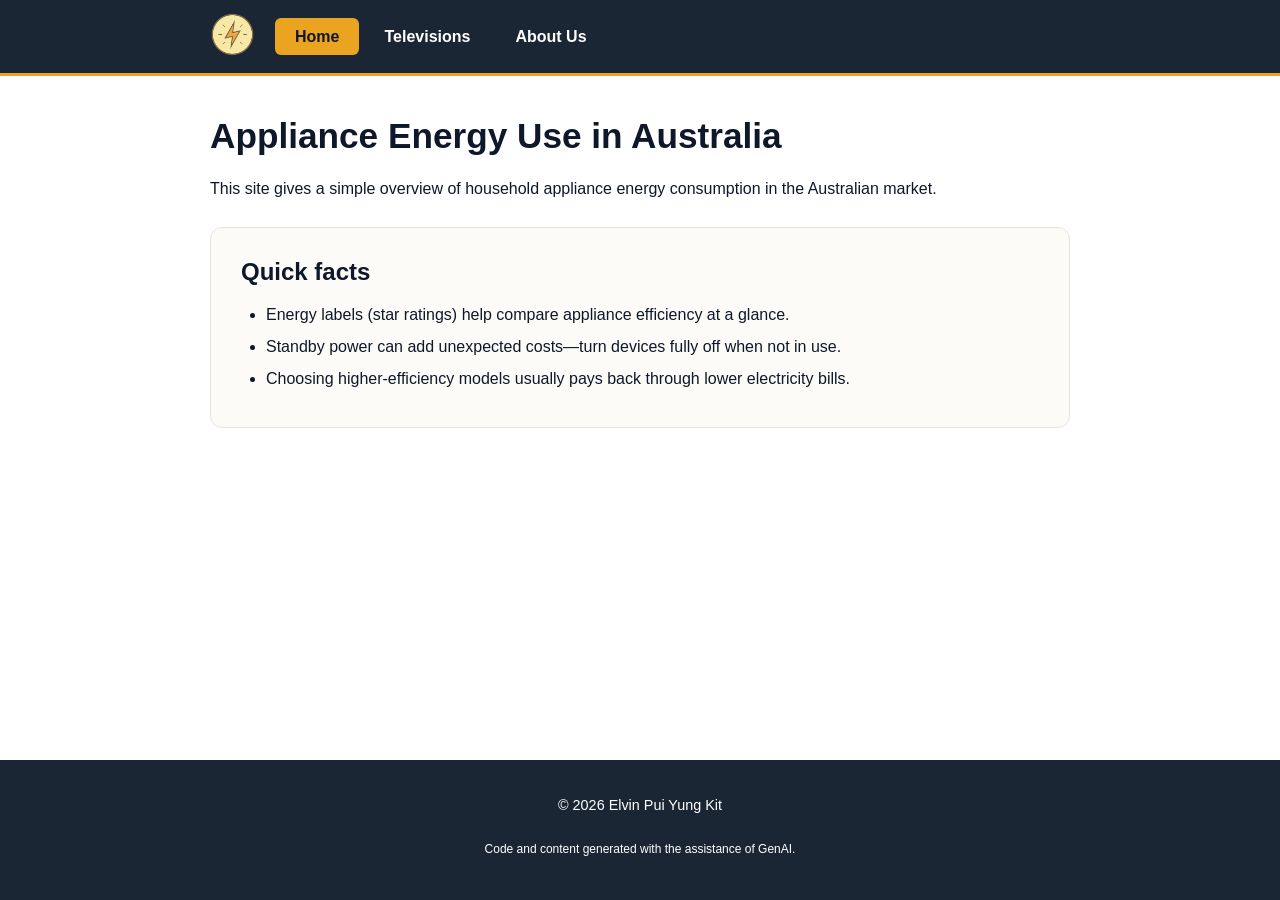
<file: index.html>
<!DOCTYPE html>
<html lang="en">
<head>
    <meta charset="UTF-8">
    <meta name="viewport" content="width=device-width, initial-scale=1.0">
    <title>Home - Australian Appliance Energy Data</title>
    <!-- 引入外部 CSS -->
    <link rel="stylesheet" href="style/style.css">
</head>
<body>

    <header>
        <div class="header-container">
            <!-- 點擊 Logo 執行 JavaScript (fetch) 切換回首頁 -->
            <a href="index.html" title="Return to Home" onclick="loadPage(event, 'index.html', 'link-home')">
                <img src="logo.png" alt="Power Logo" class="logo">
            </a>
            <nav>
                <ul>
                    <!-- 使用 loadPage 函數攔截點擊並抓取新頁面內容 -->
                    <li><a id="link-home" href="index.html" onclick="loadPage(event, 'index.html', 'link-home')" class="active-link">Home</a></li>
                    <li><a id="link-televisions" href="televisions.html" onclick="loadPage(event, 'televisions.html', 'link-televisions')">Televisions</a></li>
                    <li><a id="link-about" href="about.html" onclick="loadPage(event, 'about.html', 'link-about')">About Us</a></li>
                </ul>
            </nav>
        </div>
    </header>

    <main>
        <section id="home">
            <h1>Appliance Energy Use in Australia</h1>
            <p>This site gives a simple overview of household appliance energy consumption in the Australian market.</p>
            
            <div class="quick-facts-box">
                <h2>Quick facts</h2>
                <ul>
                    <li>Energy labels (star ratings) help compare appliance efficiency at a glance.</li>
                    <li>Standby power can add unexpected costs—turn devices fully off when not in use.</li>
                    <li>Choosing higher-efficiency models usually pays back through lower electricity bills.</li>
                </ul>
            </div>
        </section>
    </main>

    <footer>
        <p>&copy; 2026 Elvin Pui Yung Kit</p>
        <p><small>Code and content generated with the assistance of GenAI.</small></p>
    </footer>

    <!-- 引入外部 JavaScript 檔案 -->
    <script src="js/script.js"></script>

</body>
</html>
</file>
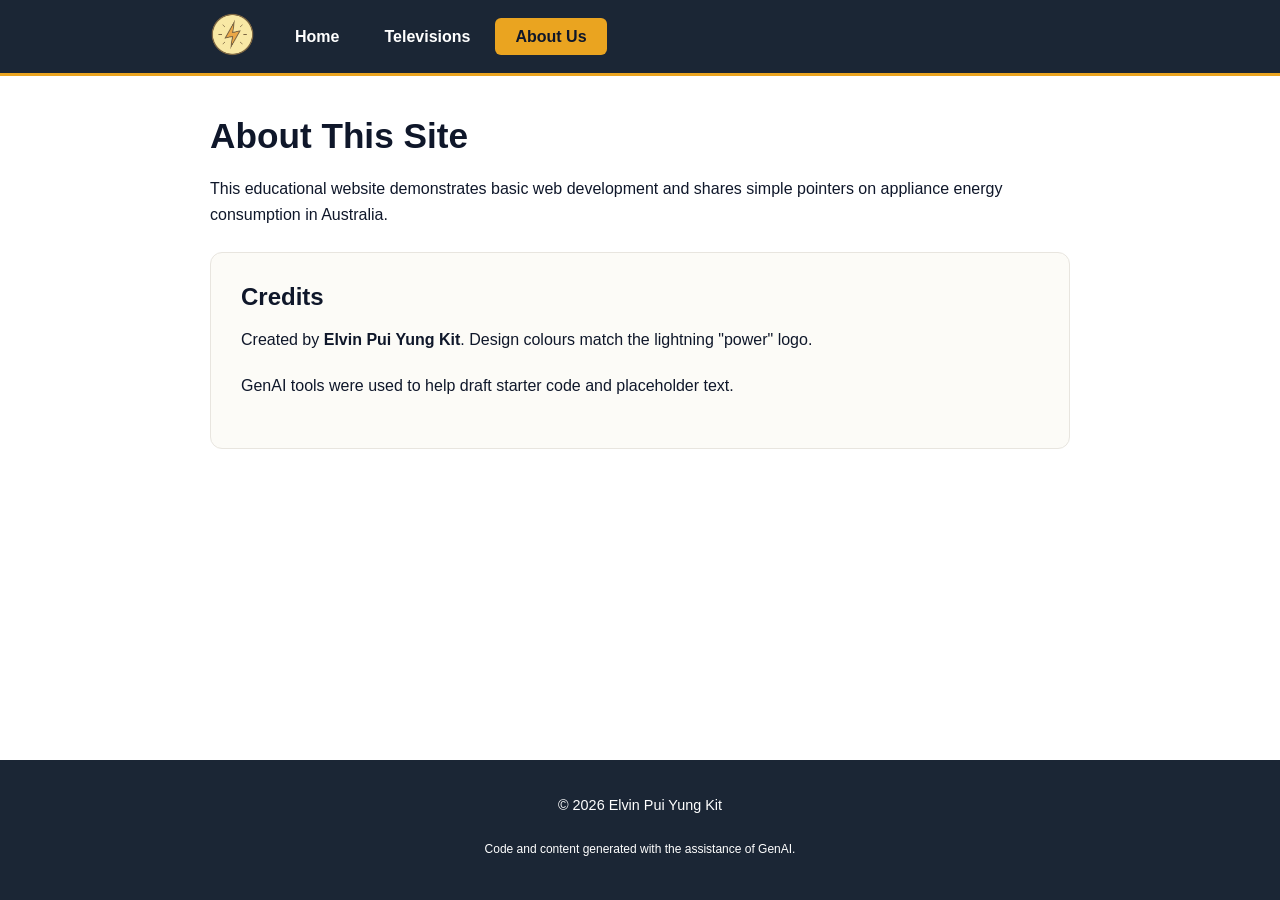
<file: about.html>
<!DOCTYPE html>
<html lang="en">
<head>
    <meta charset="UTF-8">
    <meta name="viewport" content="width=device-width, initial-scale=1.0">
    <title>About Us - Australian Appliance Energy Data</title>
    <link rel="stylesheet" href="style/style.css">
</head>
<body>

    <header>
        <div class="header-container">
            <!-- 加上 onclick 呼叫 loadPage -->
            <a href="index.html" title="Return to Home" onclick="loadPage(event, 'index.html', 'link-home')">
                <img src="logo.png" alt="Power Logo" class="logo">
            </a>
            <nav>
                <ul>
                    <!-- 全部換成 loadPage 的寫法，並保留原本的高亮設定 -->
                    <li><a id="link-home" href="index.html" onclick="loadPage(event, 'index.html', 'link-home')">Home</a></li>
                    <li><a id="link-televisions" href="televisions.html" onclick="loadPage(event, 'televisions.html', 'link-televisions')">Televisions</a></li>
                    <li><a id="link-about" href="about.html" onclick="loadPage(event, 'about.html', 'link-about')" class="active-link">About Us</a></li>
                </ul>
            </nav>
        </div>
    </header>

    <main>
        <section id="about">
            <h1>About This Site</h1>
            <p>This educational website demonstrates basic web development and shares simple pointers on appliance energy consumption in Australia.</p>
            
            <div class="quick-facts-box">
                <h2>Credits</h2>
                <p>Created by <strong>Elvin Pui Yung Kit</strong>. Design colours match the lightning "power" logo.</p>
                <p>GenAI tools were used to help draft starter code and placeholder text.</p>
            </div>
        </section>
    </main>

    <footer>
        <p>&copy; 2026 Elvin Pui Yung Kit</p>
        <p><small>Code and content generated with the assistance of GenAI.</small></p>
    </footer>

    <!-- 必須引入腳本 -->
    <script src="js/script.js"></script>

</body>
</html>
</file>
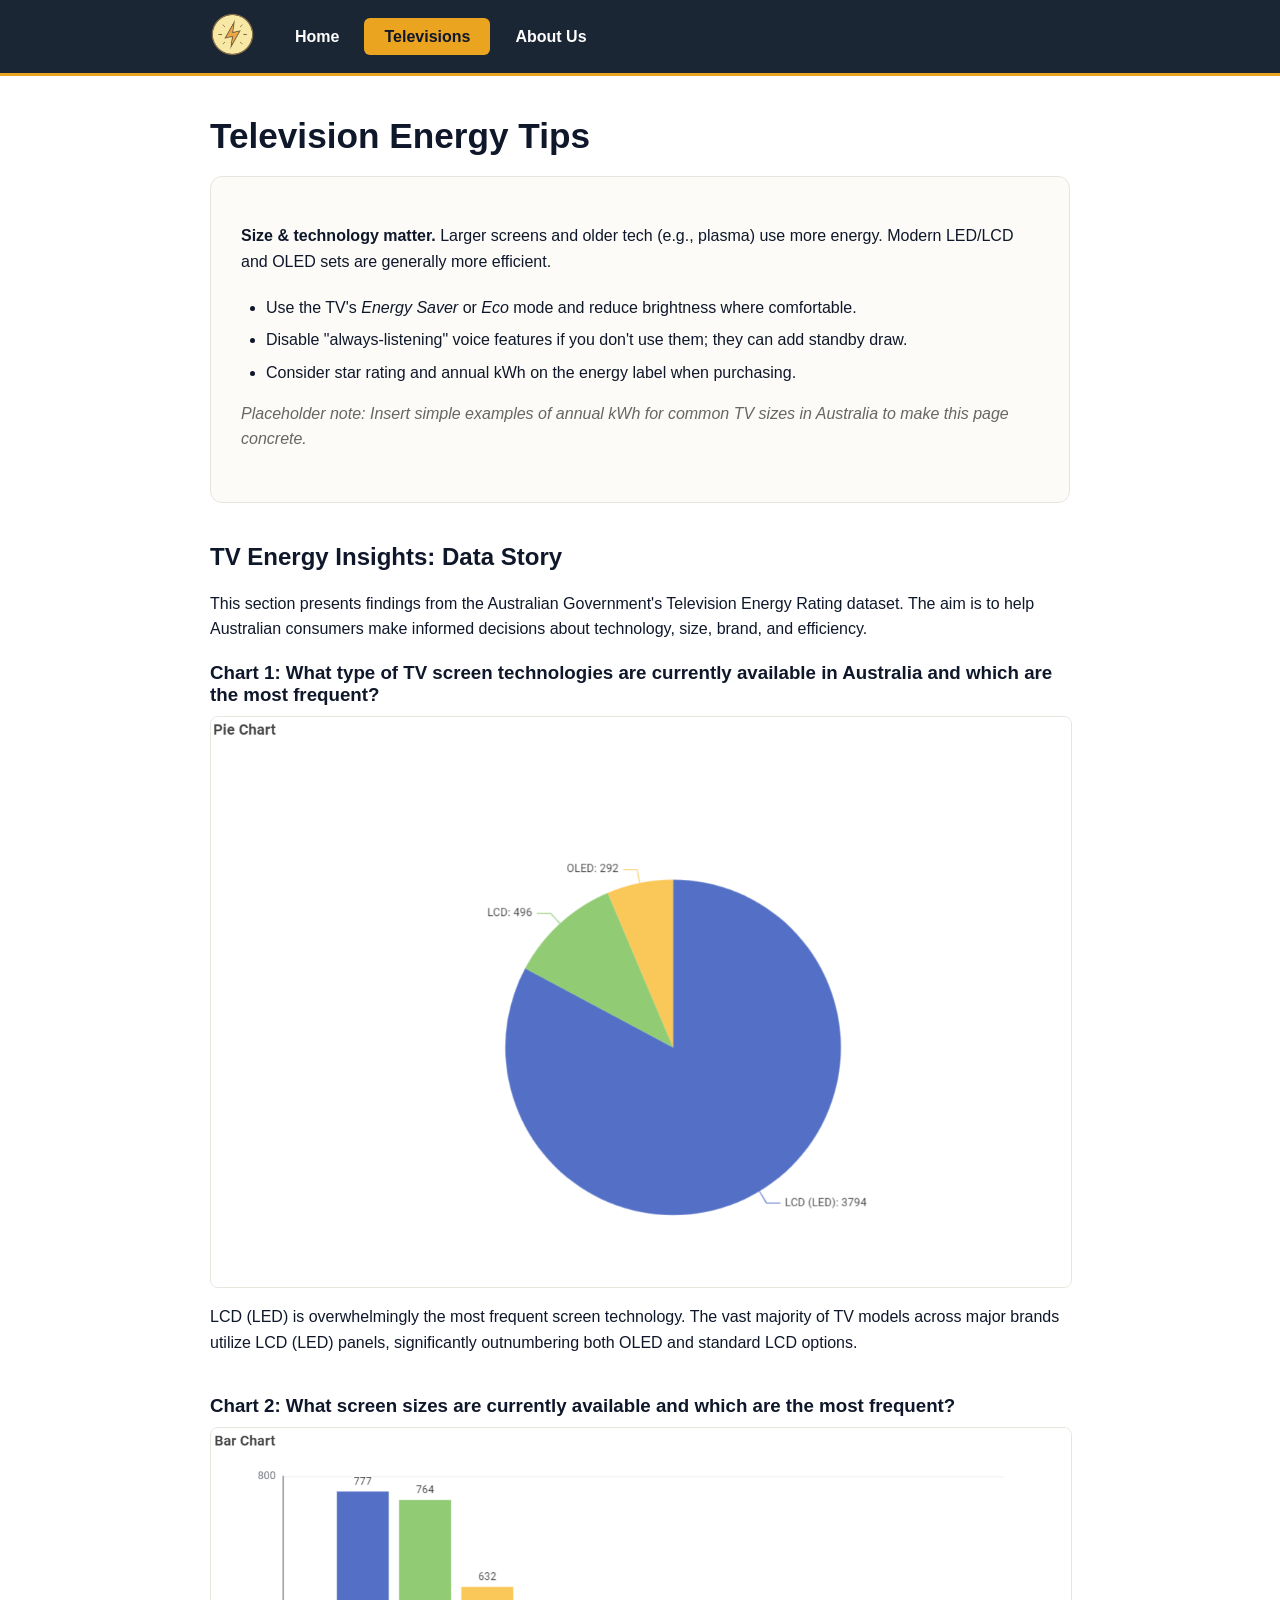
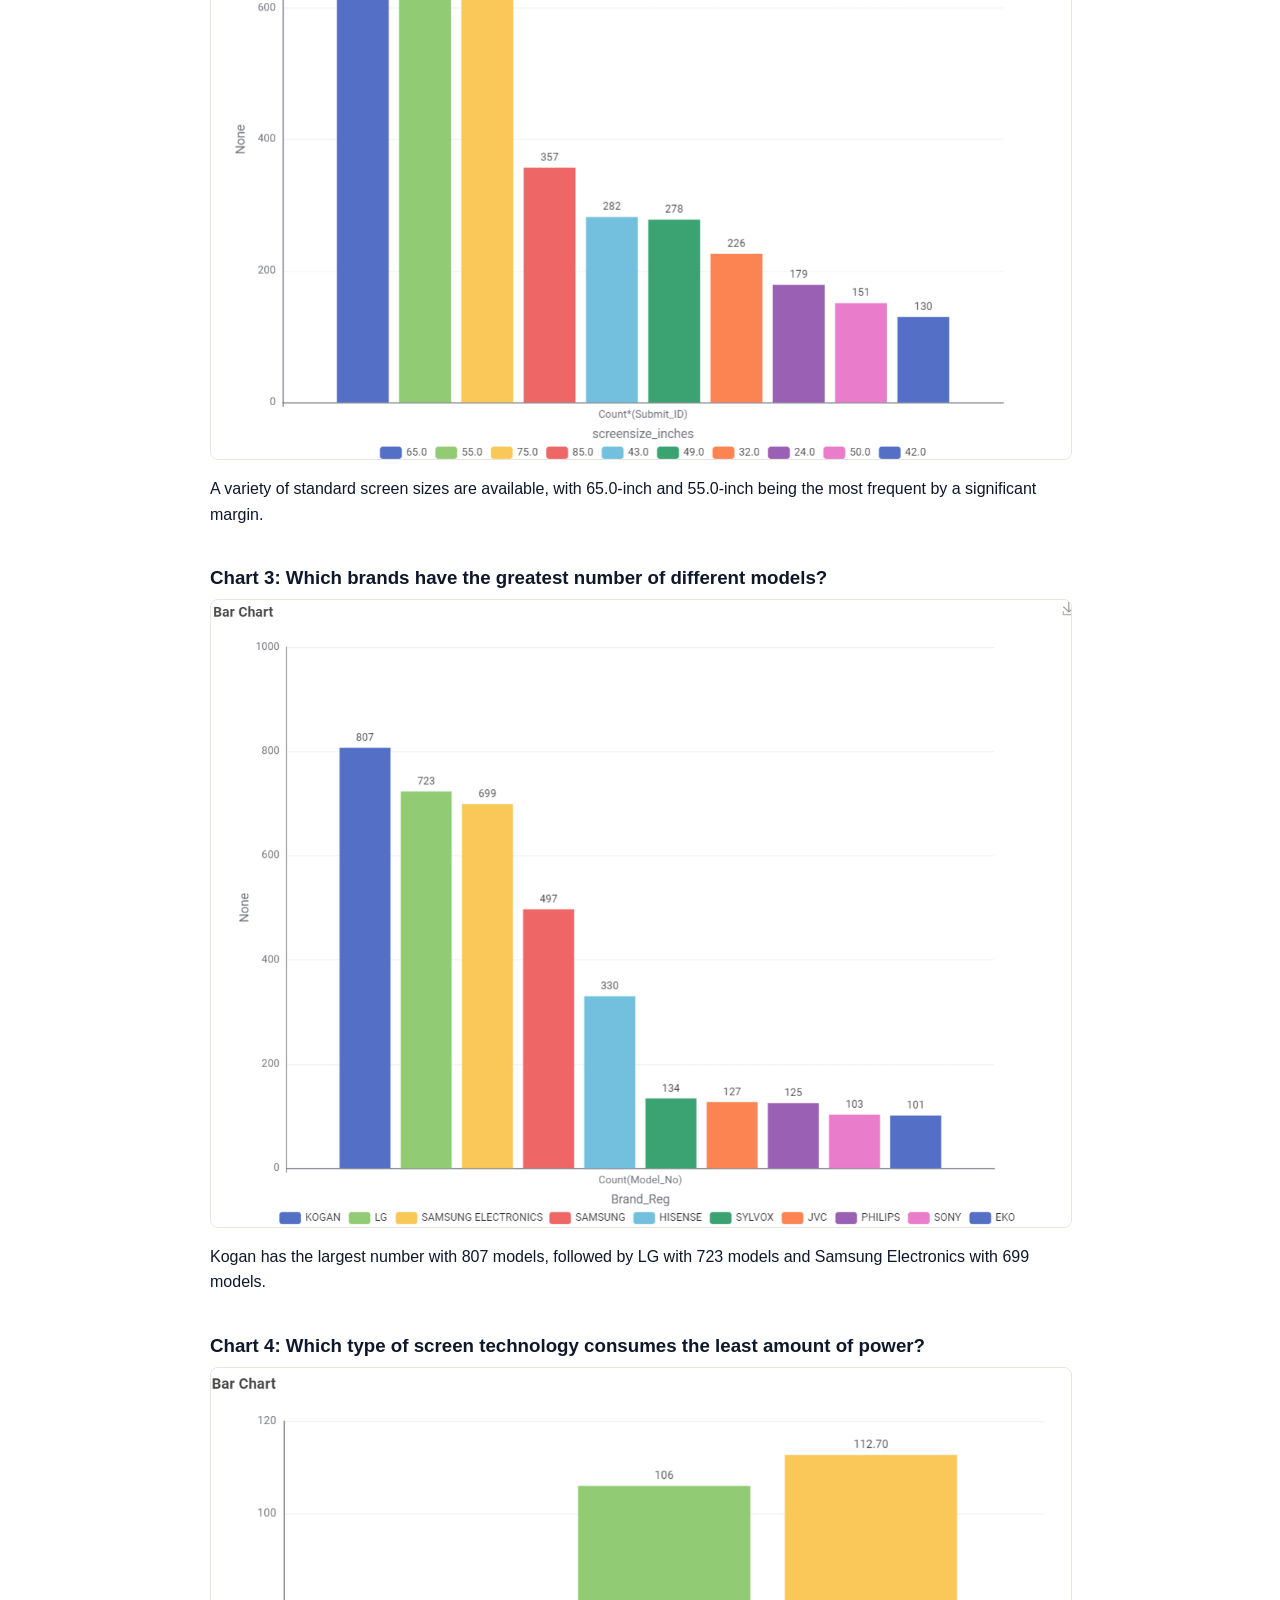
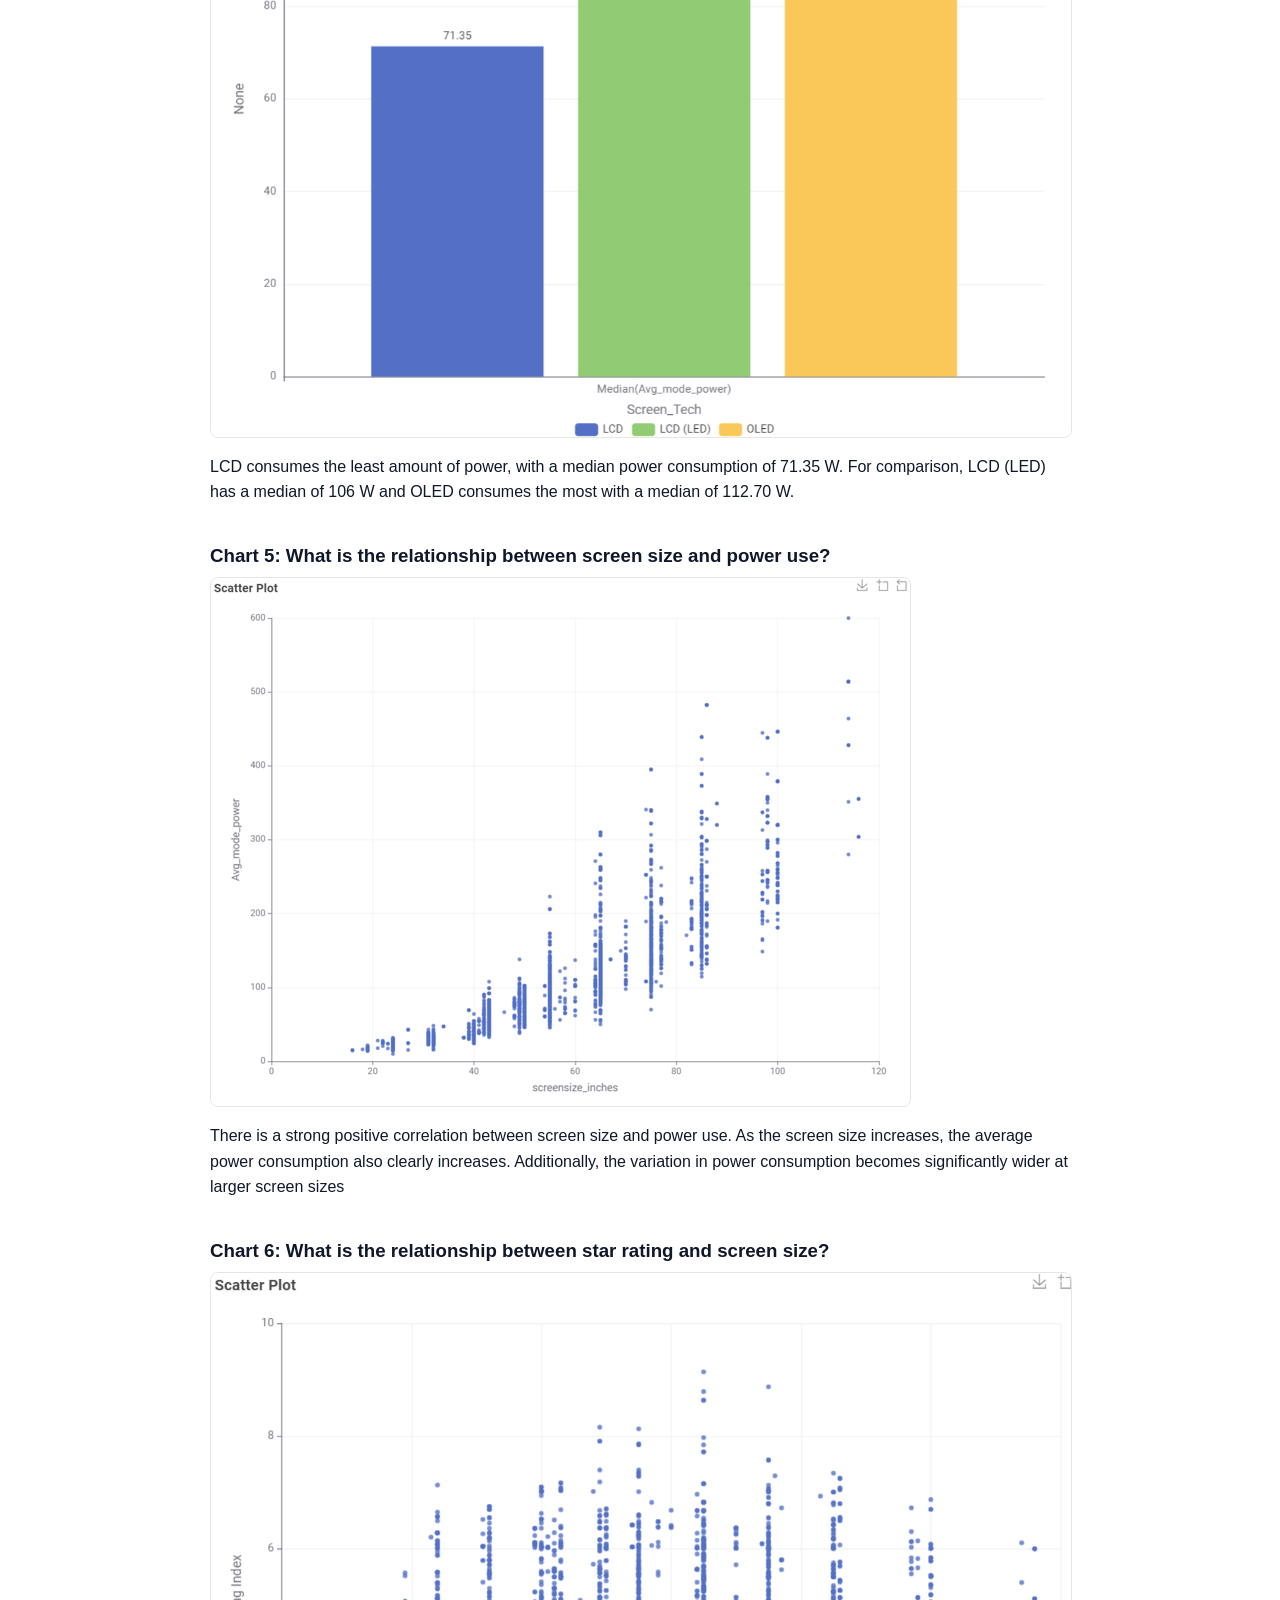
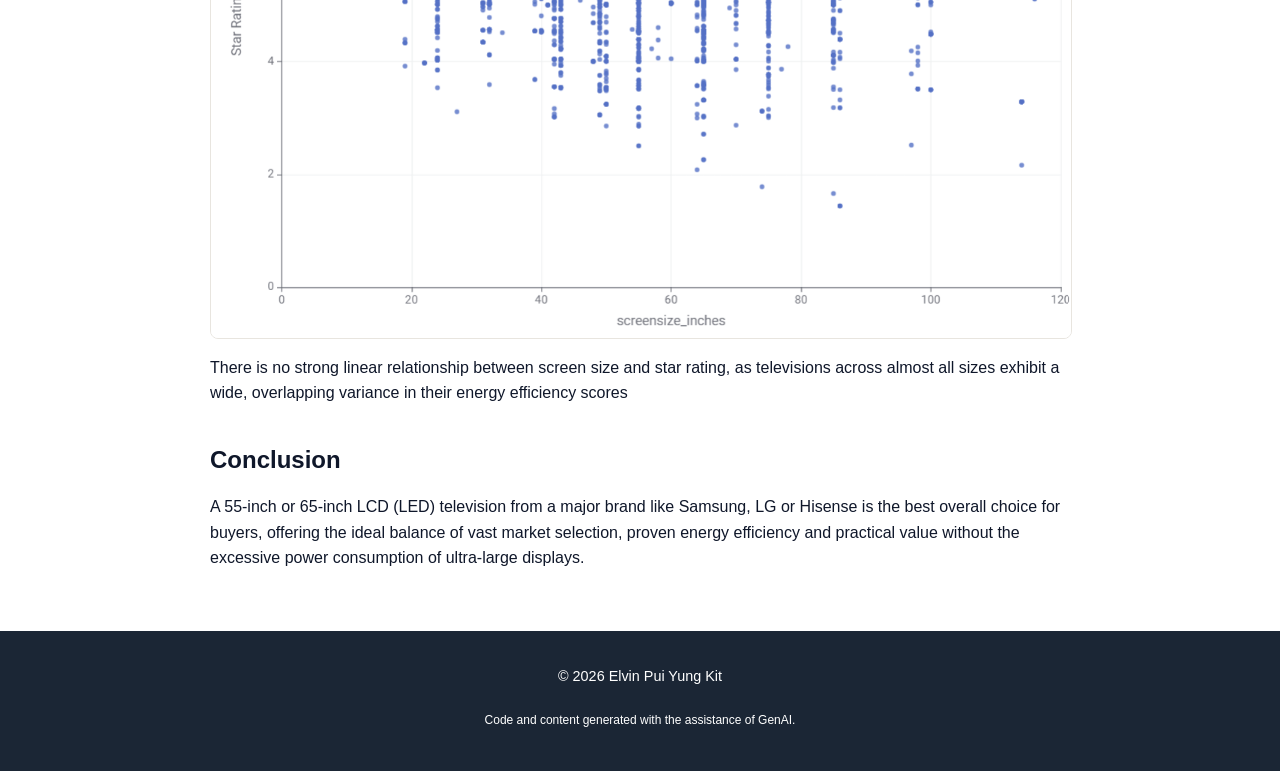
<file: televisions.html>
<!DOCTYPE html>
<html lang="en">
<head>
    <meta charset="UTF-8">
    <meta name="viewport" content="width=device-width, initial-scale=1.0">
    <title>Televisions - Australian Appliance Energy Data</title>
    <!-- CSS is now centralized in style.css -->
    <link rel="stylesheet" href="style/style.css">
</head>
<body>

    <header>
        <div class="header-container">
            <!-- 加上 onclick 呼叫 loadPage -->
            <a href="index.html" title="Return to Home" onclick="loadPage(event, 'index.html', 'link-home')">
                <img src="logo.png" alt="Power Logo" class="logo">
            </a>
            <nav>
                <ul>
                    <!-- 全部換成 loadPage 的寫法，並設定這頁的高亮 -->
                    <li><a id="link-home" href="index.html" onclick="loadPage(event, 'index.html', 'link-home')">Home</a></li>
                    <li><a id="link-televisions" href="televisions.html" onclick="loadPage(event, 'televisions.html', 'link-televisions')" class="active-link">Televisions</a></li>
                    <li><a id="link-about" href="about.html" onclick="loadPage(event, 'about.html', 'link-about')">About Us</a></li>
                </ul>
            </nav>
        </div>
    </header>

    <main>
        <section id="televisions">
            <h1>Television Energy Tips</h1>
            
            <div class="quick-facts-box" style="margin-top: 0; margin-bottom: 40px;">
                <p><strong>Size & technology matter.</strong> Larger screens and older tech (e.g., plasma) use more energy. Modern LED/LCD and OLED sets are generally more efficient.</p>
                <ul>
                    <li>Use the TV's <em>Energy Saver</em> or <em>Eco</em> mode and reduce brightness where comfortable.</li>
                    <li>Disable "always-listening" voice features if you don't use them; they can add standby draw.</li>
                    <li>Consider star rating and annual kWh on the energy label when purchasing.</li>
                </ul>
                <p style="margin-top: 15px; font-style: italic; color: #666;">Placeholder note: Insert simple examples of annual kWh for common TV sizes in Australia to make this page concrete.</p>
            </div>

            <h2>TV Energy Insights: Data Story</h2>
            <p>This section presents findings from the Australian Government's Television Energy Rating dataset. The aim is to help Australian consumers make informed decisions about technology, size, brand, and efficiency.</p>

            <!-- Chart 1 -->
            <div class="chart-container">
                <h3>Chart 1: What type of TV screen technologies are currently available in Australia and which are the most frequent?</h3>
                <img src="chart_1.png" alt="Pie chart showing TV technologies" class="chart-image">
                <p class="chart-description">LCD (LED) is overwhelmingly the most frequent screen technology. The vast majority of TV models across major brands utilize LCD (LED) panels, significantly outnumbering both OLED and standard LCD options.</p>
            </div>

            <!-- Chart 2 -->
            <div class="chart-container">
                <h3>Chart 2: What screen sizes are currently available and which are the most frequent?</h3>
                <img src="chart_2.png" alt="Bar chart showing screen sizes" class="chart-image">
                <p class="chart-description">A variety of standard screen sizes are available, with 65.0-inch and 55.0-inch being the most frequent by a significant margin.</p>
            </div>

            <!-- Chart 3 -->
            <div class="chart-container">
                <h3>Chart 3: Which brands have the greatest number of different models?</h3>
                <img src="chart_3.png" alt="Bar chart showing TV brands" class="chart-image">
                <p class="chart-description">Kogan has the largest number with 807 models, followed by LG with 723 models and Samsung Electronics with 699 models.</p>
            </div>

            <!-- Chart 4 -->
            <div class="chart-container">
                <h3>Chart 4: Which type of screen technology consumes the least amount of power?</h3>
                <img src="chart_4.png" alt="Chart 4" class="chart-image">
                <p class="chart-description">LCD consumes the least amount of power, with a median power consumption of 71.35 W.
                   For comparison, LCD (LED) has a median of 106 W and OLED consumes the most with a median of 112.70 W.</p>
            </div>

            <!-- Chart 5 -->
            <div class="chart-container">
                <h3>Chart 5: What is the relationship between screen size and power use?</h3>
                <img src="chart_5.png" alt="Chart 5" class="chart-image">
                <p class="chart-description">There is a strong positive correlation between screen size and power use. As the screen size increases, the average power consumption also clearly increases. 
                    Additionally, the variation in power consumption becomes significantly wider at larger screen sizes</p>
            </div>

            <!-- Chart 6 -->
            <div class="chart-container">
                <h3>Chart 6: What is the relationship between star rating and screen size?</h3>
                <img src="chart_6.png" alt="Chart 6" class="chart-image">
                <p class="chart-description">There is no strong linear relationship between screen size and star rating, as televisions across almost all sizes exhibit a wide, overlapping variance in their energy efficiency scores</p>
            </div>

            <!-- Conclusion Section -->
            <h2>Conclusion</h2>
            <p>A 55-inch or 65-inch LCD (LED) television from a major brand like Samsung, LG or Hisense is the best overall choice for buyers, offering the ideal balance of vast market selection, proven energy efficiency and practical value without the excessive power consumption of ultra-large displays.</p>

        </section>
    </main>

    <footer>
        <p>&copy; 2026 Elvin Pui Yung Kit</p>
        <p><small>Code and content generated with the assistance of GenAI.</small></p>
    </footer>

    <script src="js/script.js"></script>

</body>
</html>
</file>
<file: style/style.css>
:root {
    --logo-yellow: #F7E596; 
    --logo-orange: #EAA420; 
    --nav-bg: #1B2635; 
    --white: #FFFFFF;
    --text-dark: #0F172A;
    --box-bg: #FCFBF7; 
    --box-border: #E8E5DF;
}

body {
    font-family: 'Segoe UI', Tahoma, Geneva, Verdana, sans-serif;
    margin: 0; padding: 0;
    background-color: var(--white);
    color: var(--text-dark);
    display: flex; flex-direction: column;
    min-height: 100vh;
}

header {
    background-color: var(--nav-bg);
    border-bottom: 3px solid var(--logo-orange);
}

.header-container {
    display: flex; 
    align-items: center;
    max-width: 900px; 
    margin: 0 auto;
    width: 100%;
    padding: 12px 20px;
    box-sizing: border-box;
}

.logo {
    width: 45px; height: 45px;
    margin-right: 20px; 
    border-radius: 50%;
    transition: transform 0.2s;
}

.logo:hover { transform: scale(1.05); }

nav ul { list-style-type: none; margin: 0; padding: 0; display: flex; }
nav ul li { margin-right: 5px; }

nav ul li a {
    color: var(--white);
    text-decoration: none;
    font-weight: 600;
    padding: 10px 20px;
    border-radius: 6px;
    transition: background-color 0.3s ease, color 0.3s ease;
}

nav ul li a:hover {
    background-color: rgba(255, 255, 255, 0.1);
}

nav ul li a.active-link {
    background-color: var(--logo-orange);
    color: var(--text-dark);
}

main {
    flex-grow: 1;
    padding: 40px 20px;
    max-width: 900px; margin: 0 auto;
    width: 100%; box-sizing: border-box;
    animation: fadeIn 0.4s;
}

@keyframes fadeIn {
    from { opacity: 0; transform: translateY(10px); }
    to { opacity: 1; transform: translateY(0); }
}

h1 {
    color: var(--text-dark);
    font-size: 2.2em;
    margin-top: 0;
    margin-bottom: 20px;
}

h2 {
    color: var(--text-dark);
}

p {
    line-height: 1.6;
    margin-bottom: 20px;
}

.quick-facts-box {
    background-color: var(--box-bg);
    border: 1px solid var(--box-border);
    border-radius: 12px;
    padding: 30px;
    margin-top: 25px;
}

.quick-facts-box h2 {
    color: var(--text-dark);
    margin-top: 0;
    margin-bottom: 15px;
}

.quick-facts-box ul {
    line-height: 1.7;
    margin: 0;
    padding-left: 25px;
}

.quick-facts-box ul li {
    margin-bottom: 5px;
}

.placeholder-box {
    border: 2px dashed #79684F;
    background-color: var(--logo-yellow);
    padding: 50px 20px;
    text-align: center;
    margin-top: 30px;
    border-radius: 8px;
}

footer {
    background-color: var(--nav-bg);
    color: var(--white);
    text-align: center;
    padding: 20px; font-size: 0.9em;
    margin-top: auto;
}

/* Television Chart Styles */
.chart-container {
    margin-bottom: 40px;
}

.chart-container h3 {
    color: var(--text-dark);
    margin-bottom: 10px;
}

.chart-container h4 {
    color: #555;
    margin-top: 0;
    margin-bottom: 20px;
    font-weight: normal;
}

.chart-image {
    max-width: 100%;
    height: auto;
    border: 1px solid var(--box-border);
    border-radius: 8px;
    display: block;
    margin-bottom: 15px;
}

.chart-description {
    line-height: 1.6;
    color: var(--text-dark);
}

/* 控制頁面顯示/隱藏的 CSS */
.page-content {
    display: none; 
    animation: fadeIn 0.4s;
}

.active-page {
    display: block; 
}
</file>
